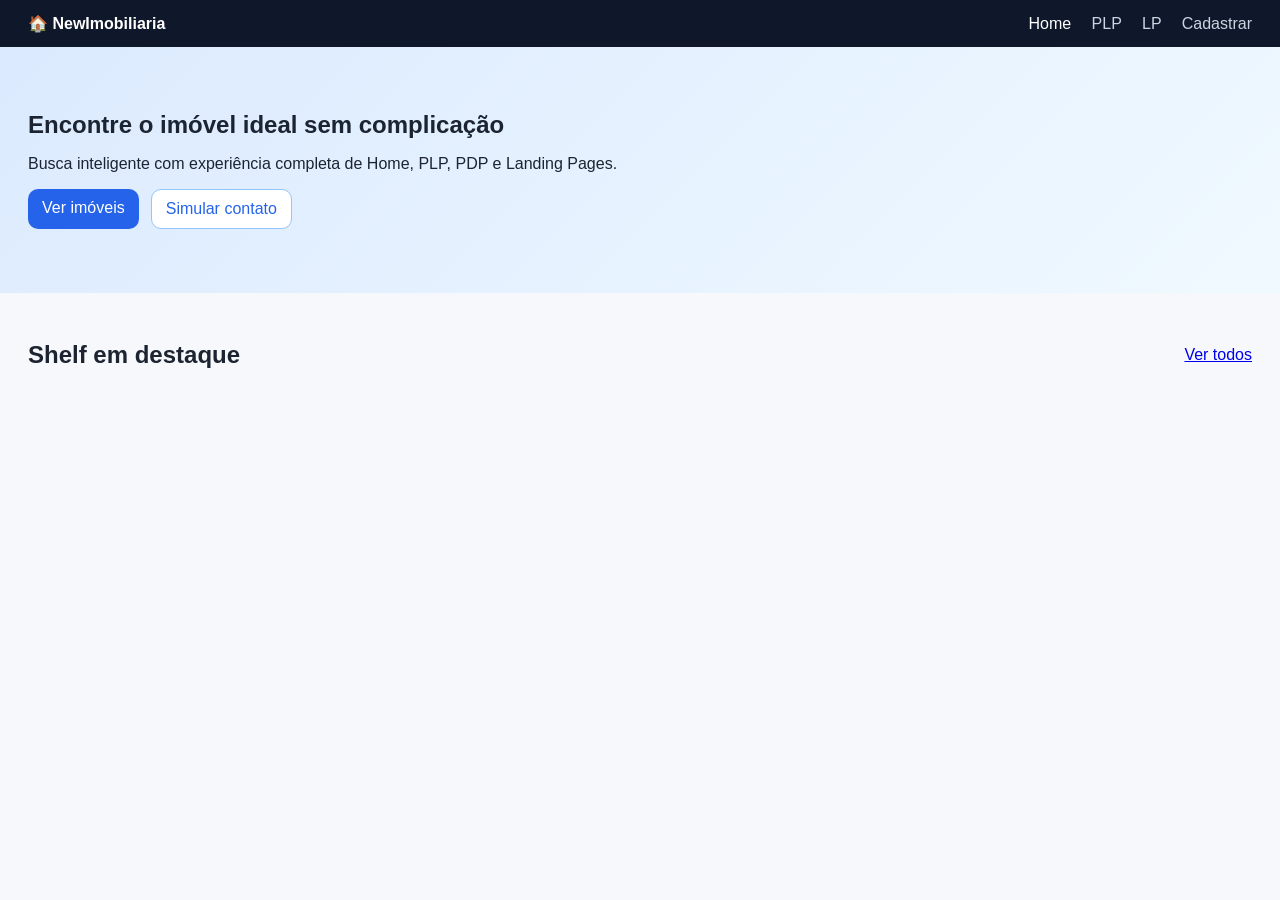
<file: source/repos/NewImobiliaria/NewImobiliaria/wwwroot/index.html>
<!DOCTYPE html>
<html lang="pt-BR">
<head>
  <meta charset="UTF-8" />
  <meta name="viewport" content="width=device-width, initial-scale=1.0" />
  <title>NewImobiliaria | Home</title>
  <link rel="stylesheet" href="style.css" />
</head>
<body onload="listarShelf()">
  <header class="topbar">
    <div class="brand">🏠 NewImobiliaria</div>
    <nav>
      <a href="index.html" class="active">Home</a>
      <a href="plp.html">PLP</a>
      <a href="lp.html">LP</a>
      <a href="criar.html">Cadastrar</a>
    </nav>
  </header>

  <main>
    <section class="hero">
      <h1>Encontre o imóvel ideal sem complicação</h1>
      <p>Busca inteligente com experiência completa de Home, PLP, PDP e Landing Pages.</p>
      <div class="hero-actions">
        <a class="btn" href="plp.html">Ver imóveis</a>
        <a class="btn ghost" href="lp.html">Simular contato</a>
      </div>
    </section>

    <section class="section">
      <div class="section-head">
        <h2>Shelf em destaque</h2>
        <a href="plp.html">Ver todos</a>
      </div>
      <div id="shelf" class="grid"></div>
    </section>
  </main>

  <script src="app.js"></script>
</body>
</html>
</file>
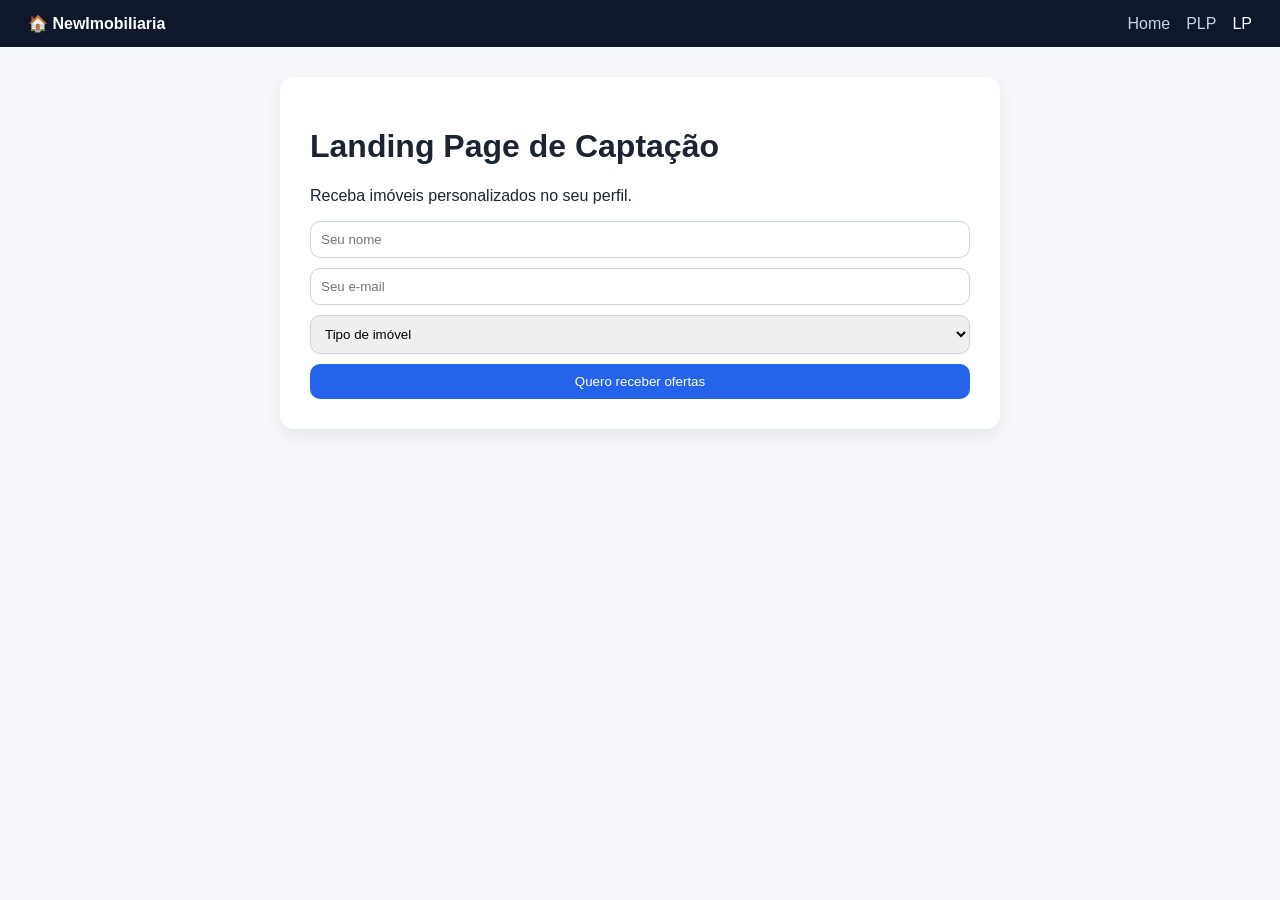
<file: source/repos/NewImobiliaria/NewImobiliaria/wwwroot/lp.html>
<!DOCTYPE html>
<html lang="pt-BR">
<head>
  <meta charset="UTF-8" /><meta name="viewport" content="width=device-width, initial-scale=1.0" />
  <title>NewImobiliaria | LP</title><link rel="stylesheet" href="style.css" />
</head>
<body>
  <header class="topbar"><div class="brand">🏠 NewImobiliaria</div><nav><a href="index.html">Home</a><a href="plp.html">PLP</a><a href="lp.html" class="active">LP</a></nav></header>
  <main class="lp">
    <h1>Landing Page de Captação</h1>
    <p>Receba imóveis personalizados no seu perfil.</p>
    <form class="lead-form" onsubmit="event.preventDefault();alert('Lead enviado com sucesso!');">
      <input placeholder="Seu nome" required />
      <input placeholder="Seu e-mail" required type="email" />
      <select required><option value="">Tipo de imóvel</option><option>Casa</option><option>Apartamento</option></select>
      <button class="btn" type="submit">Quero receber ofertas</button>
    </form>
  </main>
</body>
</html>
</file>
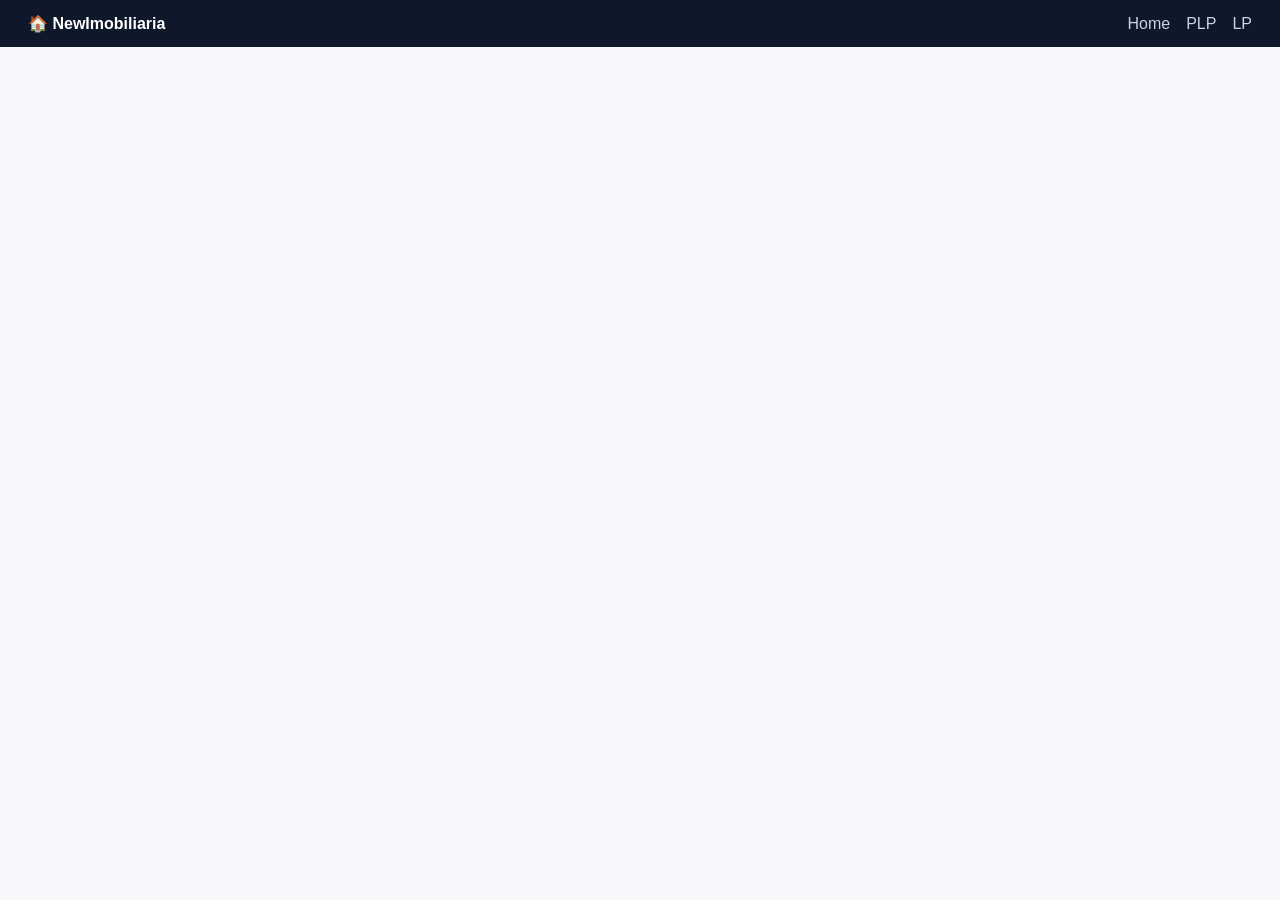
<file: source/repos/NewImobiliaria/NewImobiliaria/wwwroot/pdp.html>
<!DOCTYPE html>
<html lang="pt-BR">
<head>
  <meta charset="UTF-8" />
  <meta name="viewport" content="width=device-width, initial-scale=1.0" />
  <title>NewImobiliaria | PDP</title>
  <link rel="stylesheet" href="style.css" />
</head>
<body onload="carregarPDP()">
  <header class="topbar"><div class="brand">🏠 NewImobiliaria</div><nav><a href="index.html">Home</a><a href="plp.html">PLP</a><a href="lp.html">LP</a></nav></header>
  <main class="section">
    <div id="pdp"></div>
  </main>
  <script src="app.js"></script>
</body>
</html>
</file>
<file: source/repos/NewImobiliaria/NewImobiliaria/wwwroot/style.css>
*{box-sizing:border-box}body{margin:0;font-family:Inter,Segoe UI,Arial,sans-serif;background:#f6f8fb;color:#1c2431}.topbar{display:flex;justify-content:space-between;align-items:center;padding:14px 28px;background:#0f172a;color:#fff;position:sticky;top:0}.topbar a{color:#cbd5e1;text-decoration:none;margin-left:16px}.topbar a.active,.topbar a:hover{color:#fff}.brand{font-weight:700}.hero{padding:64px 28px;background:linear-gradient(135deg,#dbeafe,#f0f9ff)}.hero h1{margin:0 0 8px}.hero-actions{display:flex;gap:12px;margin-top:16px}.section{padding:28px}.section-head{display:flex;justify-content:space-between;align-items:center}.grid{display:grid;grid-template-columns:repeat(auto-fill,minmax(260px,1fr));gap:16px}.card{background:#fff;border-radius:14px;padding:16px;box-shadow:0 6px 18px rgba(17,24,39,.08)}.btn{border:none;background:#2563eb;color:#fff;padding:10px 14px;border-radius:10px;cursor:pointer;text-decoration:none}.btn.ghost{background:#fff;color:#2563eb;border:1px solid #93c5fd}.filters{display:flex;gap:10px;margin:16px 0}.filters input,.filters select,input,select{padding:10px;border:1px solid #cbd5e1;border-radius:10px}.actions{display:flex;gap:10px;margin-top:12px}.lp{max-width:720px;margin:30px auto;padding:30px;background:#fff;border-radius:14px;box-shadow:0 6px 18px rgba(17,24,39,.08)}.lead-form{display:grid;gap:10px}.page{display:flex;justify-content:center;padding:30px}.form-wrapper{background:#fff;padding:24px;max-width:720px;width:100%;border-radius:14px;box-shadow:0 6px 18px rgba(17,24,39,.08)}.form-grid{display:grid;grid-template-columns:1fr 1fr;gap:12px}.field.full{grid-column:1/-1}
</file>
